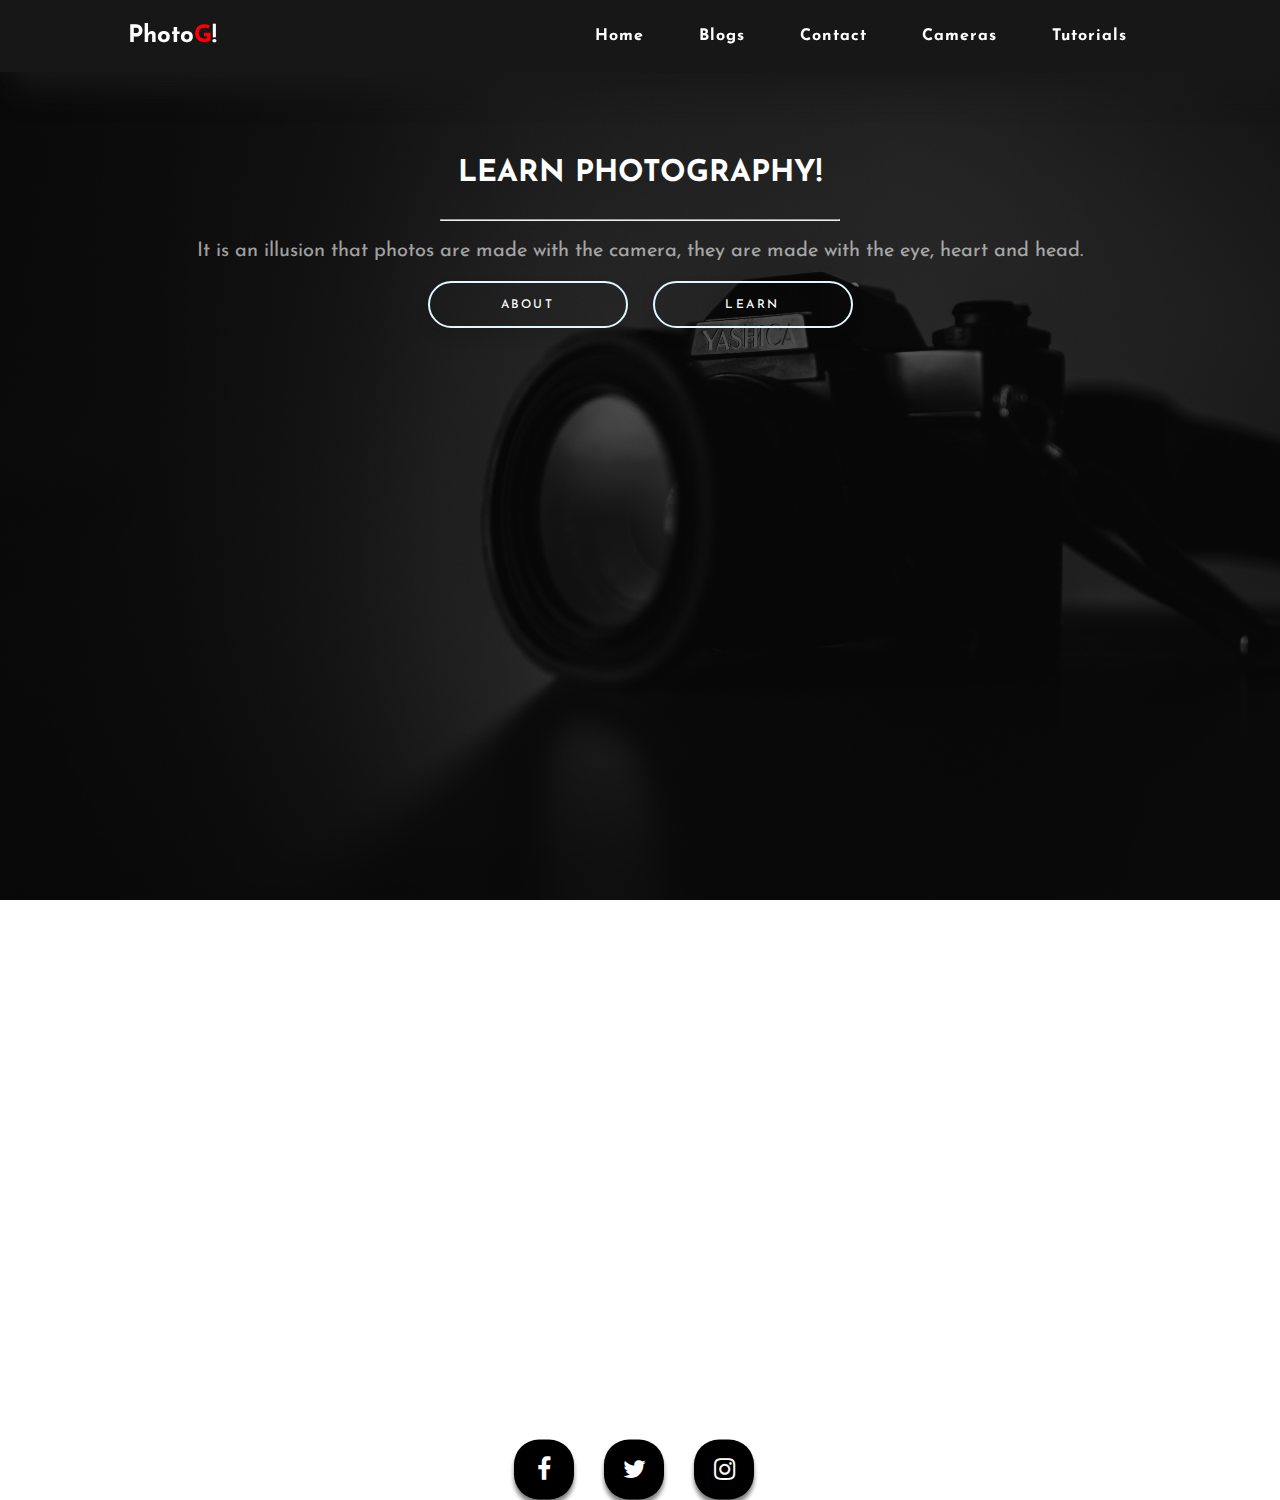
<file: index.html>
<!DOCTYPE html>
<html>
<head>
  <meta charset="UTF-8">
  <meta name="viewport" content="width=device-width, initial-scale=1">
  <link rel="stylesheet" type="text/css" href="index.css">
  <link rel="stylesheet" type="text/css" href="nav.css">
  <link rel="stylesheet" href="https://cdnjs.cloudflare.com/ajax/libs/font-awesome/4.7.0/css/font-awesome.min.css">
  <link href="https://fonts.googleapis.com/css2?family=Josefin+Sans:ital,wght@0,100;0,200;0,300;0,400;0,500;0,600;0,700;1,100;1,200;1,300;1,400;1,500;1,600;1,700&display=swap" rel="stylesheet">
  <title>Photo G!</title>

</head>
<style>
  body {
    background-image: linear-gradient(rgba(0,0,0,0.60), rgba(0,0,0,0.60)),url(index.jpg);
    background-repeat: no-repeat;
    background-size: cover;
    background-size: 100% 100%;
    background-attachment: fixed;
    background-position: center;
    margin: 0;
    padding: 0;
    bottom: 0;
    height: 100vh;
    box-sizing: border-box;
  }
</style>
<body>

  <!--nagigation bar buttons-->

  <nav class="nav">

    <a class="index" href="index.html">
      <h2 class="logo">Photo<span style="color: red">G</span><span style="color: white">!</span></h2>
    </a>

    <div class="hamburger-menu">
      <input id="menu_toggle" type="checkbox" />
    <label class="menu_btn" for="menu_toggle">
      <span></span>
    </label>
    <ul class="menu_box">
      <li><a class="menu_item" href="index.html">Home</a></li>
      <li><a class="menu_item" href="blogs.html">Blogs</a></li>
      <li><a class="menu_item" href="contact.html">Contact</a></li>
      <li><a class="menu_item" href="cameras.html">Cameras</a></li>
      <li><a class="menu_item" href="tutorial.html">Tutorials</a></li>
    </ul>
  </a>
</div>

</nav>





<!--home content-->
<div class="#">
<p class="header">
LEARN PHOTOGRAPHY!
</p>
<hr class="hr">
<p class="quote">
It is an illusion that photos are made with the camera, they are made with the eye, heart and head.
</p>
</div>

<div class="btn-container">
<center>
<button><a class="btn1" href="blogs.html">ABOUT</a></button> &nbsp&nbsp&nbsp
<button><a class="btn2" href="tutorial.html">LEARN</a></button>
</center>
</div>

<!--social-media footer-->
<footer>
<div class="ftr">
<p>
Mark Angelo G. Gerodiaz
<br><br>
copyright @2022 PhotoG | All Rights Reserved
</p>
<div class="social-menu">
<ul align="center">
<li><a href="https://www.facebook.com/Angelogotis" target="webpage"><i class="fa fa-facebook"></i></a></li>
<li><a href="https://mobile.twitter.com/messages"><i class="fa fa-twitter"></i></a></li>
<li><a href="https://www.instagram.com/gelomark_/"><i class="fa fa-instagram"></i></a></li>
</ul>
</div>
</div>

</footer>





</body>
</html>
</file>
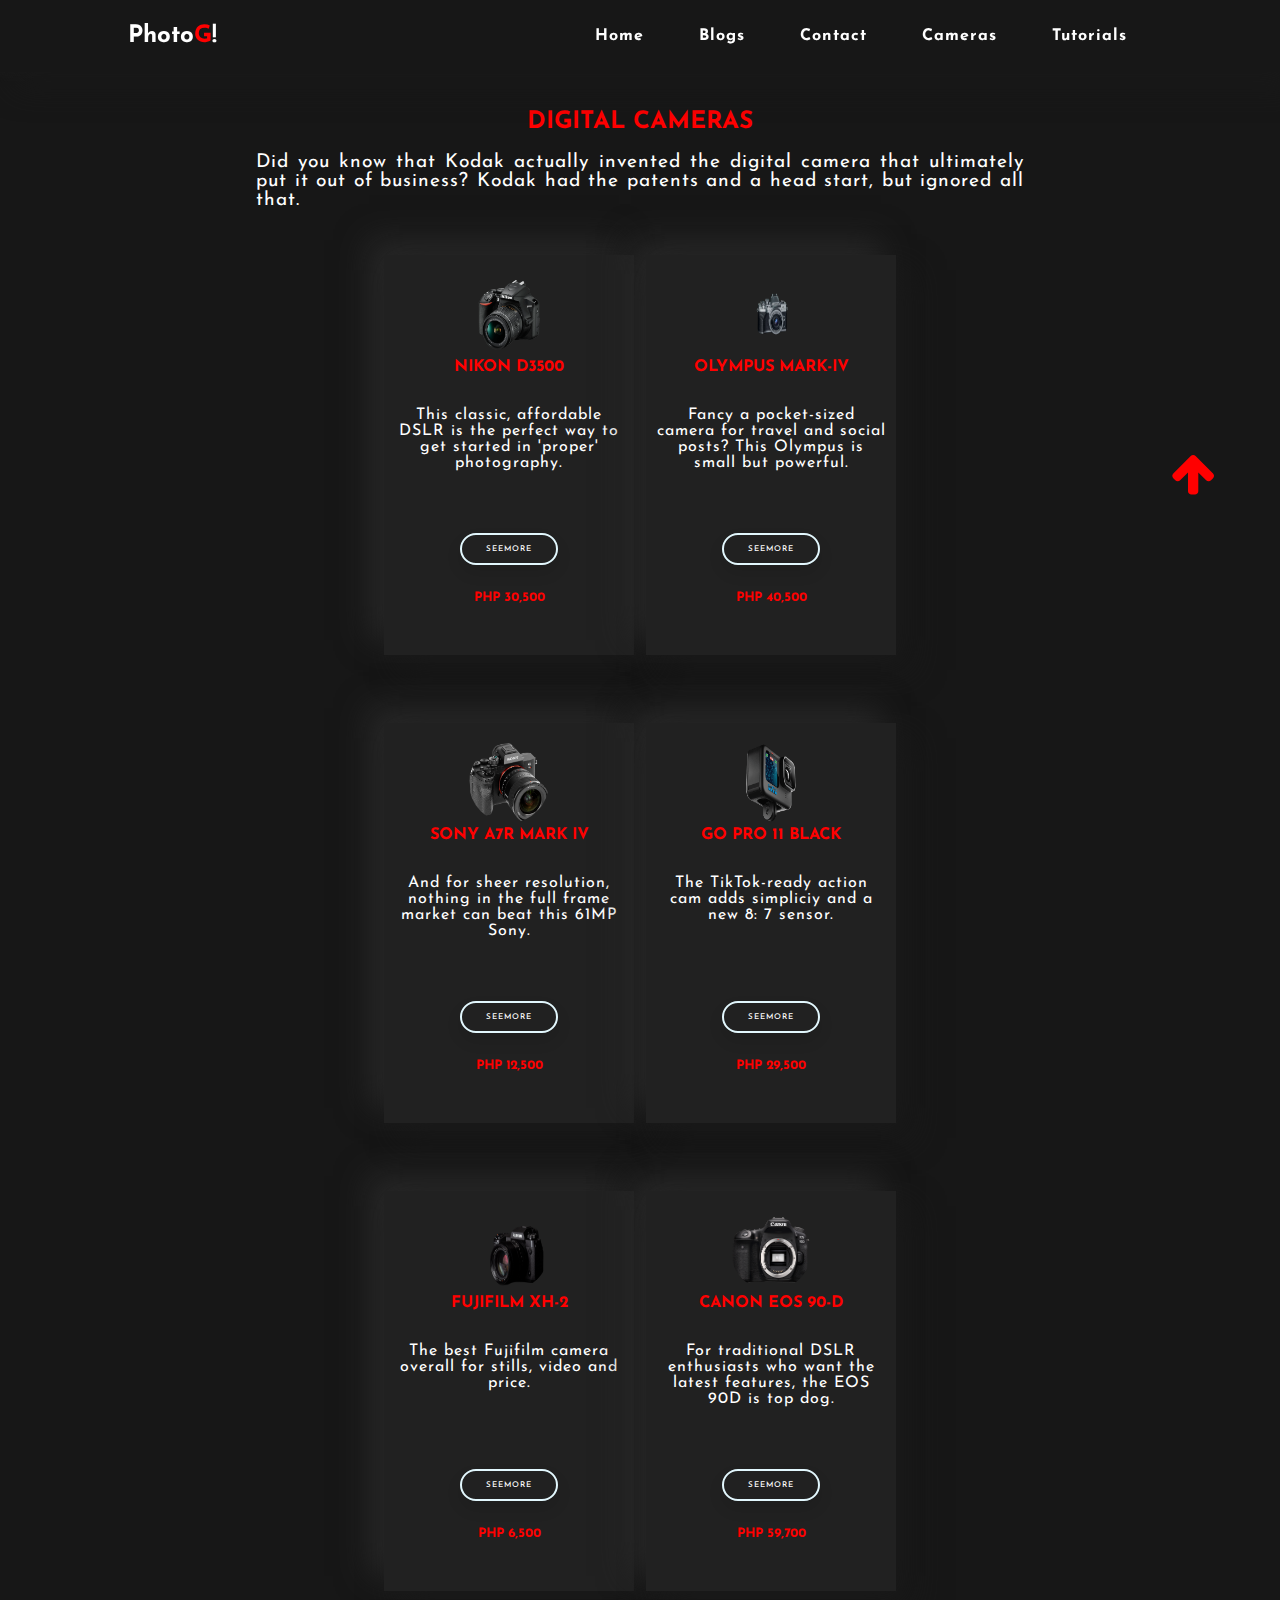
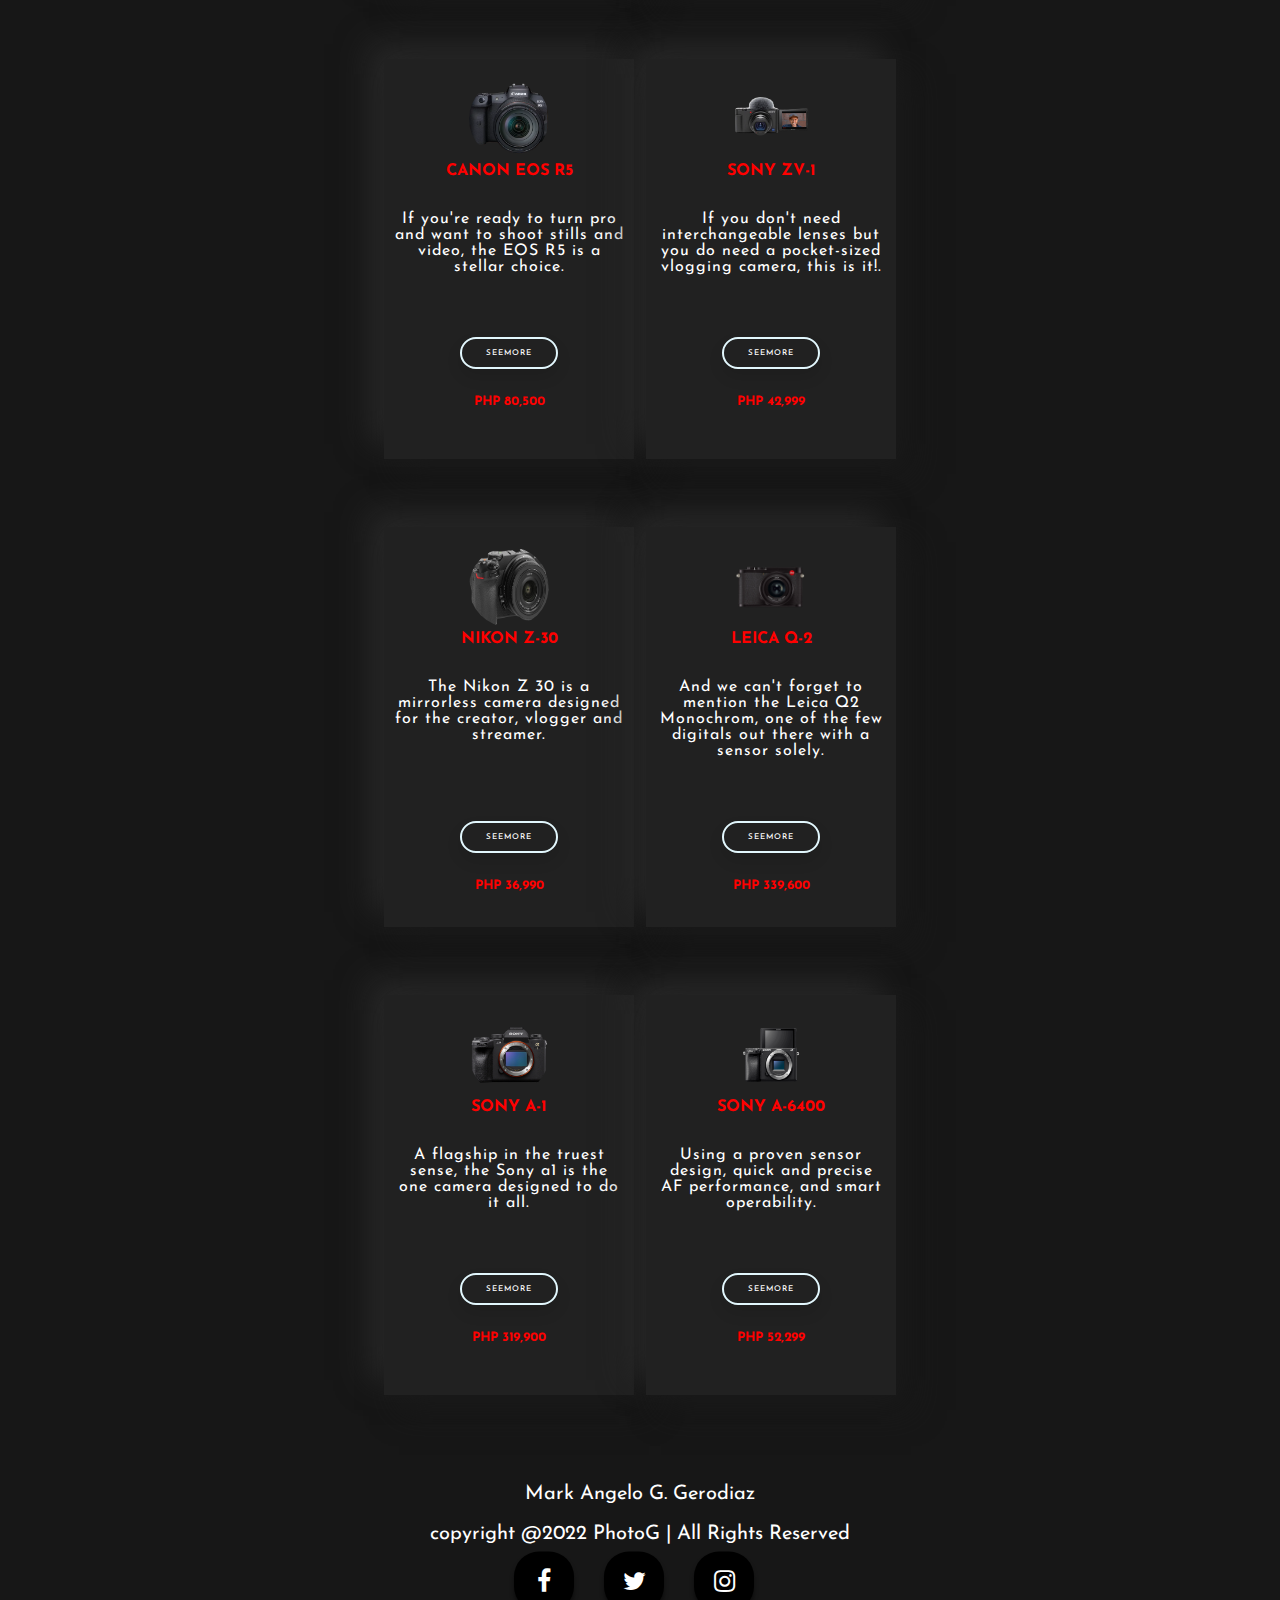
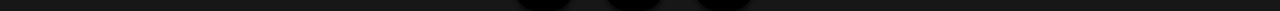
<file: cameras.html>
<!DOCTYPE html>
<html>
<head>
  <meta charset="UTF-8">
  <meta name="viewport" content="width=device-width, initial-scale=1">
  <link rel="stylesheet" type="text/css" href="cameras.css">
  <link rel="stylesheet" type="text/css" href="cameraMedia.css">
  <link rel="stylesheet" type="text/css" href="nav.css">
  <link rel="stylesheet" type="text/css" href="footer.css">
  <script src="slide.js">
  </script>
  <link rel="stylesheet" href="https://cdnjs.cloudflare.com/ajax/libs/font-awesome/4.7.0/css/font-awesome.min.css">
  <link href="https://fonts.googleapis.com/css2?family=Josefin+Sans:ital,wght@0,100;0,200;0,300;0,400;0,500;0,600;0,700;1,100;1,200;1,300;1,400;1,500;1,600;1,700&display=swap" rel="stylesheet">
  <title>PhotoG!-CAMERA-PAGE</title>
</head>
<style>
  body {
    background-color: #171717;
    margin: 0;
    padding: 0;
    bottom: 0;
    width: 100%;
    background-attachment: fixed;
  }
</style>

<body>
  <!--top-->
  <a id="top"></a>


  <!--nagigation bar buttons-->
  <div class="hero">
    <nav iclass="nav">

      <a class="index" href="index.html">
        <h2 class="logo">Photo<span style="color: red">G</span><span style="color: white">!</span></h2>
      </a>

      <div class="hamburger-menu">
        <input id="menu_toggle" type="checkbox" />
      <label class="menu_btn" for="menu_toggle">
        <span></span>
      </label>
      <ul class="menu_box">
        <li><a class="menu_item" href="index.html">Home</a></li>
        <li><a class="menu_item" href="blogs.html">Blogs</a></li>
        <li><a class="menu_item" href="contact.html">Contact</a></li>
        <li><a class="menu_item" href="cameras.html">Cameras</a></li>
        <li><a class="menu_item" href="tutorial.html">Tutorials</a></li>
      </ul>
    </a>
  </div>

</nav>
</div>

<!--arrow up-->
<a href="#top"><i id="arrow" class="fa fa-arrow-up fa-3x" aria-hidden="true"></i></a>

<div id="introduction">
<div class="content">
<h2>DIGITAL CAMERAS</h2>
<p>
Did you know that Kodak actually invented the digital camera that ultimately put it out of business? Kodak had the patents and a head start, but ignored all that.
</p>
</div>
</div>

<div class="col-1">

<div class="col-1-camera">
<div id="col-1-content">
<center>
<img src="nikon.png" /><br>
<span style="font-weight: bold">NIKON D3500</span>
<p class="descrip">
This classic, affordable DSLR is the perfect way to get started in 'proper' photography.
</p>
</center>
<div class="btn-container">
<center>
<button><a class="btn" href="https://www.digitalcameraworld.com/buying-guides/the-best-camera">SEEMORE</a></button>
</div>
<p class="price">
PHP 30,500
</p>
</center>


</div>
</div>

<div class="col-1-camera">
<div id="col-1-content">
<center>
<img style="border-radius: 80%;
width: 80px;
height: 80px"
src="olympus.png" /><br>
<span style="font-weight: bold">OLYMPUS MARK-IV</span>
<p class="descrip">
Fancy a pocket-sized camera for travel and social posts? This Olympus is small but powerful.
</p>

</center>
<div class="btn-container">
<center>
<button><a class="btn" href="https://www.digitalcameraworld.com/buying-guides/the-best-camera">SEEMORE</a></button>
</center>
</div>
<p class="price">
PHP 40,500
</p>


</div>
</div>

</div>

<br><br><br>



<!--col-2-->
<div class="col-1">

<div class="col-1-camera">
<div id="col-1-content">
<center>
<img src="sony.png" /><br>
<span style="font-weight: bold">SONY A7R MARK IV</span>
<p class="descrip">
And for sheer resolution, nothing in the full frame market can beat this 61MP Sony.
</p>
</center>
<div class="btn-container">
<center>
<button><a class="btn" href="https://www.digitalcameraworld.com/buying-guides/the-best-camera">SEEMORE</a></button>
</center>
</div>

<p class="price">
PHP 12,500
</p>
</div>
</div>

<div class="col-1-camera">
<div id="col-1-content">
<center>
<img style="border-radius: 80%;
width: 80px;
height: 80px"
src="goPro.png" /><br>
<span style="font-weight: bold">GO PRO 11 BLACK</span>
<p class="descrip">
The TikTok-ready action cam adds simpliciy and a new 8: 7 sensor.
</p>
<br>
</center>

<div class="btn-container">
<center>
<button><a class="btn" href="https://www.digitalcameraworld.com/buying-guides/the-best-camera">SEEMORE</a></button>
</center>
</div>
<p class="price">
PHP 29,500
</p>

</div>
</div>

</div>


<br><br><br>
<!--col-3-->
<div class="col-1">

<div class="col-1-camera">
<div id="col-1-content">
<center>
<img src="fuji.png" /><br>
<span style="font-weight: bold">FUJIFILM XH-2</span>
<p class="descrip">
The best Fujifilm camera overall for stills, video and price.
</p>
<br>
</center>
<div class="btn-container">
<center>
<button><a class="btn" href="https://www.digitalcameraworld.com/buying-guides/the-best-camera">SEEMORE</a></button>
</center>
</div>
<p class="price">
PHP 6,500
</p>

</div>
</div>

<!--col-->
<div class="col-1-camera">
<div id="col-1-content">
<center>
<img src="canon.png" /><br>
<span style="font-weight: bold">CANON EOS 90-D</span>
<p class="descrip">
For traditional DSLR enthusiasts who want the latest features, the EOS 90D is top dog.
</p>
</center>
<div class="btn-container">
<center>
<button><a class="btn" href="https://www.digitalcameraworld.com/buying-guides/the-best-camera">SEEMORE</a></button>
</center>
</div>
<p class="price">
PHP 59,700
</p>

</div>
</div>
</div>


<br><br><br>
<!--col-4-->
<div class="col-1">

<div class="col-1-camera">
<div id="col-1-content">
<center>
<img src="canon1.webp" /><br>
<span style="font-weight: bold">CANON EOS R5</span>
<p class="descrip">
If you're ready to turn pro and want to shoot stills and video, the EOS R5 is a stellar choice.
</p>
</center>
<div class="btn-container">
<center>
<button><a class="btn" href="https://www.digitalcameraworld.com/buying-guides/the-best-camera">SEEMORE</a></button>
</center>
</div>
<p class="price">
PHP 80,500
</p>

</div>
</div>

<div class="col-1-camera">
<div id="col-1-content">
<center>
<img src="sony1.png" /><br>
<span style="font-weight: bold">SONY ZV-1</span>
<p class="descrip">
If you don't need interchangeable lenses but you do need a pocket-sized vlogging camera, this is it!.
</p>
</center>
<div class="btn-container">
<center>
<button><a class="btn" href="https://www.digitalcameraworld.com/buying-guides/the-best-camera">SEEMORE</a></button>
</center>
</div>
<p class="price">
PHP 42,999
</p>

</div>
</div>

</div>


<br><br><br>
<!--col-4-->
<div class="col-1">

<div class="col-1-camera">
<div id="col-1-content">
<center>
<img src="nikonz.png" /><br>
<span style="font-weight: bold">NIKON Z-30</span>
<p class="descrip">
The Nikon Z 30 is a mirrorless camera designed for the creator, vlogger and streamer.
</p>
<br>
</center>
<div class="btn-container">
<center>
<button><a class="btn" href="https://www.digitalcameraworld.com/buying-guides/the-best-camera">SEEMORE</a></button>
</center>
</div>
<p class="price">
PHP 36,990
</p>
</div>
</div>

<div class="col-1-camera">
<div id="col-1-content">
<center>
<img src="leica.png" /><br>
<span style="font-weight: bold">LEICA Q-2</span>
<p class="descrip">
And we can't forget to mention the Leica Q2 Monochrom, one of the few digitals out there with a sensor solely.
</p>
</center>
<div class="btn-container">
<center>
<button><a class="btn" href="https://www.digitalcameraworld.com/buying-guides/the-best-camera">SEEMORE</a></button>
</center>
</div>
<p class="price">
PHP 339,600
</p>

</div>
</div>

</div>



<br><br><br>
<!--col-4-->
<div class="col-1">

<div class="col-1-camera">
<div id="col-1-content">
<center>
<img src="sonya1.png" /><br>
<span style="font-weight: bold">SONY A-1</span>
<p class="descrip">
A flagship in the truest sense, the Sony a1 is the one camera designed to do it all.
</p>
</center>
<div class="btn-container">
<center>
<button><a class="btn" href="https://www.digitalcameraworld.com/buying-guides/the-best-camera">SEEMORE</a></button>
</center>
</div>
<p class="price">
PHP 319,900
</p>

</div>
</div>

<div class="col-1-camera">
<div id="col-1-content">
<center>
<img src="sony2.png" /><br>
<span style="font-weight: bold">SONY A-6400</span>
<p class="descrip">
Using a proven sensor design, quick and precise AF performance, and smart operability.
</p>
</center>
<div class="btn-container">
<center>
<button><a class="btn" href="https://www.digitalcameraworld.com/buying-guides/the-best-camera">SEEMORE</a></button>
</center>
</div>
<p class="price">
PHP 52,299
</p>

</div>
</div>

</div>





<footer>
<div class="ftr">
<p>
Mark Angelo G. Gerodiaz
<br><br>
copyright @2022 PhotoG | All Rights Reserved
</p>
<div class="social-menu">
<ul align="center">
<li><a href="https://www.facebook.com/Angelogotis" target="webpage"><i class="fa fa-facebook"></i></a></li>
<li><a href="https://mobile.twitter.com/messages"><i class="fa fa-twitter"></i></a></li>
<li><a href="https://www.instagram.com/gelomark_/"><i class="fa fa-instagram"></i></a></li>
</ul>
</div>
</div>
</footer>
</body>
</html>
</file>
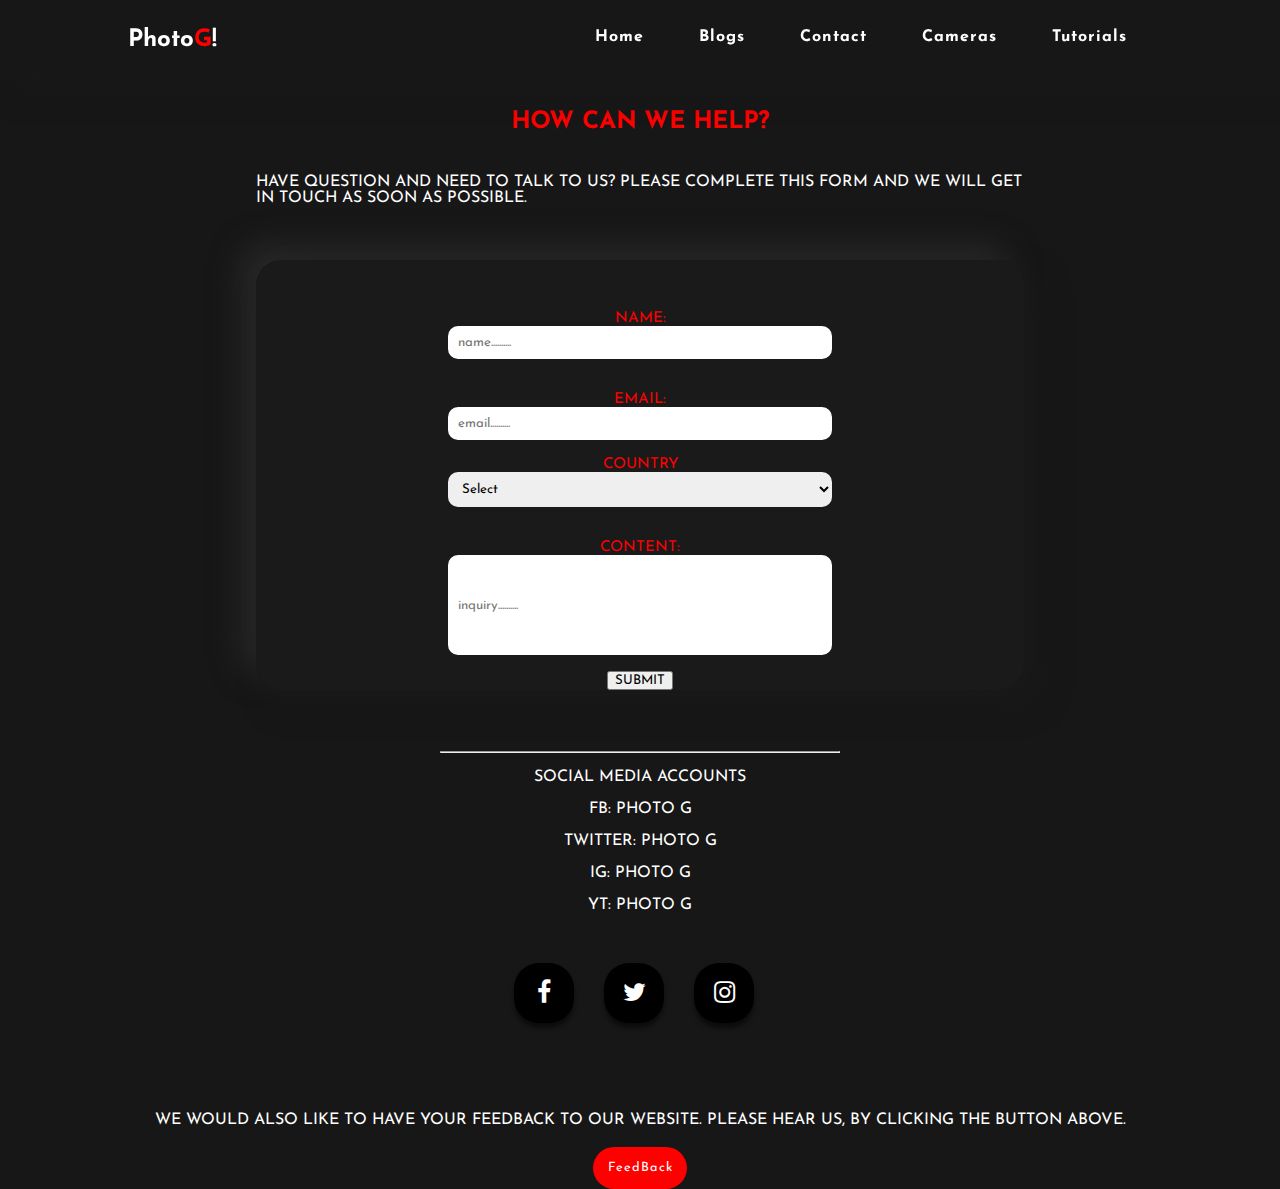
<file: contact.html>
<!DOCTYPE html>
<html>
<head>
  <meta charset="UTF-8">
  <meta name="viewport" content="width=device-width, initial-scale=1">
  <link rel="stylesheet" type="text/css" href="contact.css">
  <link rel="stylesheet" type="text/css" href="nav.css">
  <link rel="stylesheet" type="text/css" href="contactMedia.css">
  <script src="contact.js">
  </script>
  <link rel="stylesheet" href="https://cdnjs.cloudflare.com/ajax/libs/font-awesome/4.7.0/css/font-awesome.min.css">
  <link href="https://fonts.googleapis.com/css2?family=Josefin+Sans:ital,wght@0,100;0,200;0,300;0,400;0,500;0,600;0,700;1,100;1,200;1,300;1,400;1,500;1,600;1,700&display=swap" rel="stylesheet">
  <title>PhotoG!-Contact-PAGE</title>
</head>
<style>
  body {
    background-color: #171717;
    margin: 0;
    padding: 0;
    bottom: 0;
    width: 100%;
    background-attachment: fixed;
  }
</style>

<body>
  <!--top-->


  <!--nagigation bar buttons-->

  <nav class="nav">

    <a class="index" href="index.html">
      <h2 class="logo">Photo<span style="color: red">G</span><span style="color: white">!</span></h2>
    </a>

    <div class="hamburger-menu">
      <input id="menu_toggle" type="checkbox" />
    <label class="menu_btn" for="menu_toggle">
      <span></span>
    </label>
    <ul class="menu_box">
      <li><a class="menu_item" href="index.html">Home</a></li>
      <li><a class="menu_item" href="blogs.html">Blogs</a></li>
      <li><a class="menu_item" href="contact.html">Contact</a></li>
      <li><a class="menu_item" href="cameras.html">Cameras</a></li>
      <li><a class="menu_item" href="tutorial.html">Tutorials</a></li>
    </ul>
  </a>
</div>

</nav>



<h2>HOW CAN WE HELP?</h2>

<!--Contact-->
<div class="help-form">
<p>
HAVE QUESTION AND NEED TO TALK TO US? PLEASE COMPLETE THIS FORM AND WE WILL GET IN TOUCH AS SOON AS POSSIBLE.
</p>


<form>
<center>
<label for="name">NAME: </label><br>
<input required type="text" name="name" id="name" placeholder="name.........."><br><br>

<label for="email"><br>EMAIL: </label><br>
<input type="email" name="email" id="email" placeholder="email.........."><br><br>

<label for="country">COUNTRY</label><br>
<select id="country" name="country">
<option value="#">Select</option>
<option value="canada">Canada</option>
<option value="usa">USA</option>
<option value="ph">Philippines</option>
</select>
<label>

</label><br><br>

<label for="inquiry"><br>CONTENT: </label><br>
<input class="inquiry" type="text" name="inquiry" id="inquiry" placeholder="inquiry..........">
<br><br>
<button id="btn" type="button" onclick="getValue()">
SUBMIT</button>
</center>
</form>
<br><br>

</div>

<br>
<hr class="hr">

<div class="social-media">

<div class="content-social-media">
<center>
<p>
SOCIAL MEDIA ACCOUNTS
</p>
<p>
FB: PHOTO G
</p>
<p>
TWITTER: PHOTO G
</p>
<p>
IG: PHOTO G
</p>
<p>
YT: PHOTO G
</p>
</center>
</div>

<div class="social-menu">

<ul>
<li><a href="https://www.facebook.com/Angelogotis" target="webpage"><i class="fa fa-facebook"></i></a></li>
<li><a href="https://mobile.twitter.com/messages"><i class="fa fa-twitter"></i></a></li>
<li><a href="https://www.instagram.com/gelomark_/"><i class="fa fa-instagram"></i></a></li>

</ul>
</div>


</div>


<div class="feedback">
<div class="feedback-content">
<p>
WE WOULD ALSO LIKE TO HAVE YOUR FEEDBACK TO OUR WEBSITE. PLEASE HEAR US, BY CLICKING THE BUTTON ABOVE.
</p>
<br>
<center>
<a href="feedback.html">
FeedBack
</a></center>
</div>
</div>

</body>
</html>
</file>
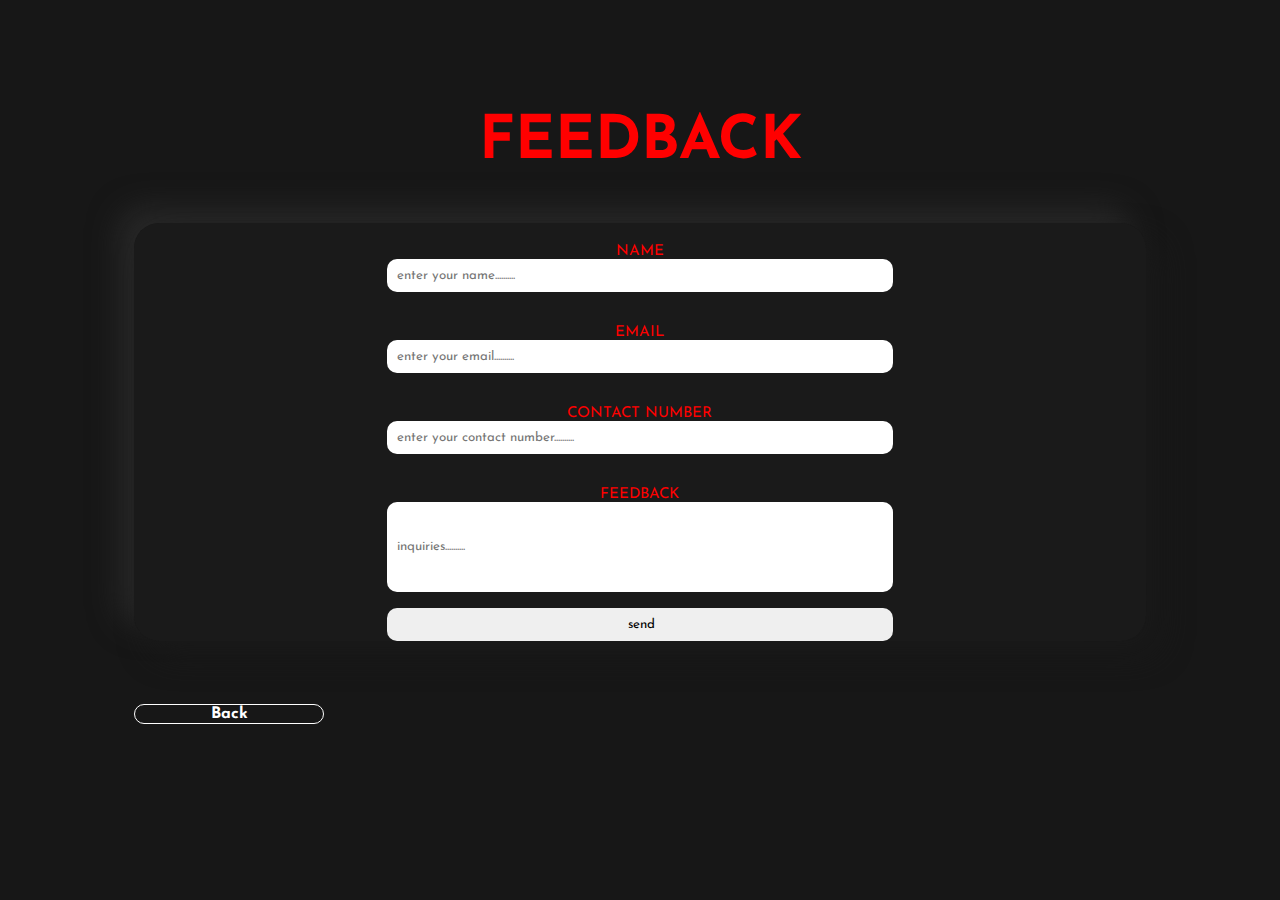
<file: feedback.html>
<!DOCTYPE html>
<html>
<head>
  <meta charset="UTF-8">
  <meta name="viewport" content="width=device-width, initial-scale=1">
  <link rel="stylesheet" type="text/css" href="feedback.css">
  <link rel="stylesheet" type="text/css" href="feedMedia.css">
  <link rel="stylesheet" type="text/css" href="nav.css">
  <link rel="stylesheet" type="text/css" href="footer.css">
  <script src="feedback.js">
  </script>
  <link rel="stylesheet" href="https://cdnjs.cloudflare.com/ajax/libs/font-awesome/4.7.0/css/font-awesome.min.css">
  <link href="https://fonts.googleapis.com/css2?family=Josefin+Sans:ital,wght@0,100;0,200;0,300;0,400;0,500;0,600;0,700;1,100;1,200;1,300;1,400;1,500;1,600;1,700&display=swap" rel="stylesheet">
  <title>PhotoG!-Feedback</title>
</head>
<script>
  function getValue() {
    alert("THANK YOU FOR FILLING UP");
  }
</script>
<body>


  <!--nagigation bar buttons-->
  <h2>FEEDBACK</h2>
  <form action="https://formspree.io/f/xzbwwvve" method="POST" enctype'multipart/form-data'>
    <center>
      <label for="name">NAME </label><br>
      <input required type="text" name="name" id="name" placeholder="enter your name.........."><br><br>

      <label for="email"><br>EMAIL </label><br>
      <input type="email" name="email" id="email" placeholder="enter your email.........."><br><br>

      <label for="contact"><br>CONTACT NUMBER </label><br>
      <input type="number" name="contact" id="contact" placeholder="enter your contact number.........."><br><br>

      <label for="inquiry"><br>FEEDBACK </label><br>
      <input type="text" name="inquiry" id="inquiry" placeholder="inquiries.........."><br><br>

      <input class="submit" type="submit" value="send">

    </center>
  </form>


  <button class="btn" onclick="history.back()">Back</button>
</body>
</html>
</file>
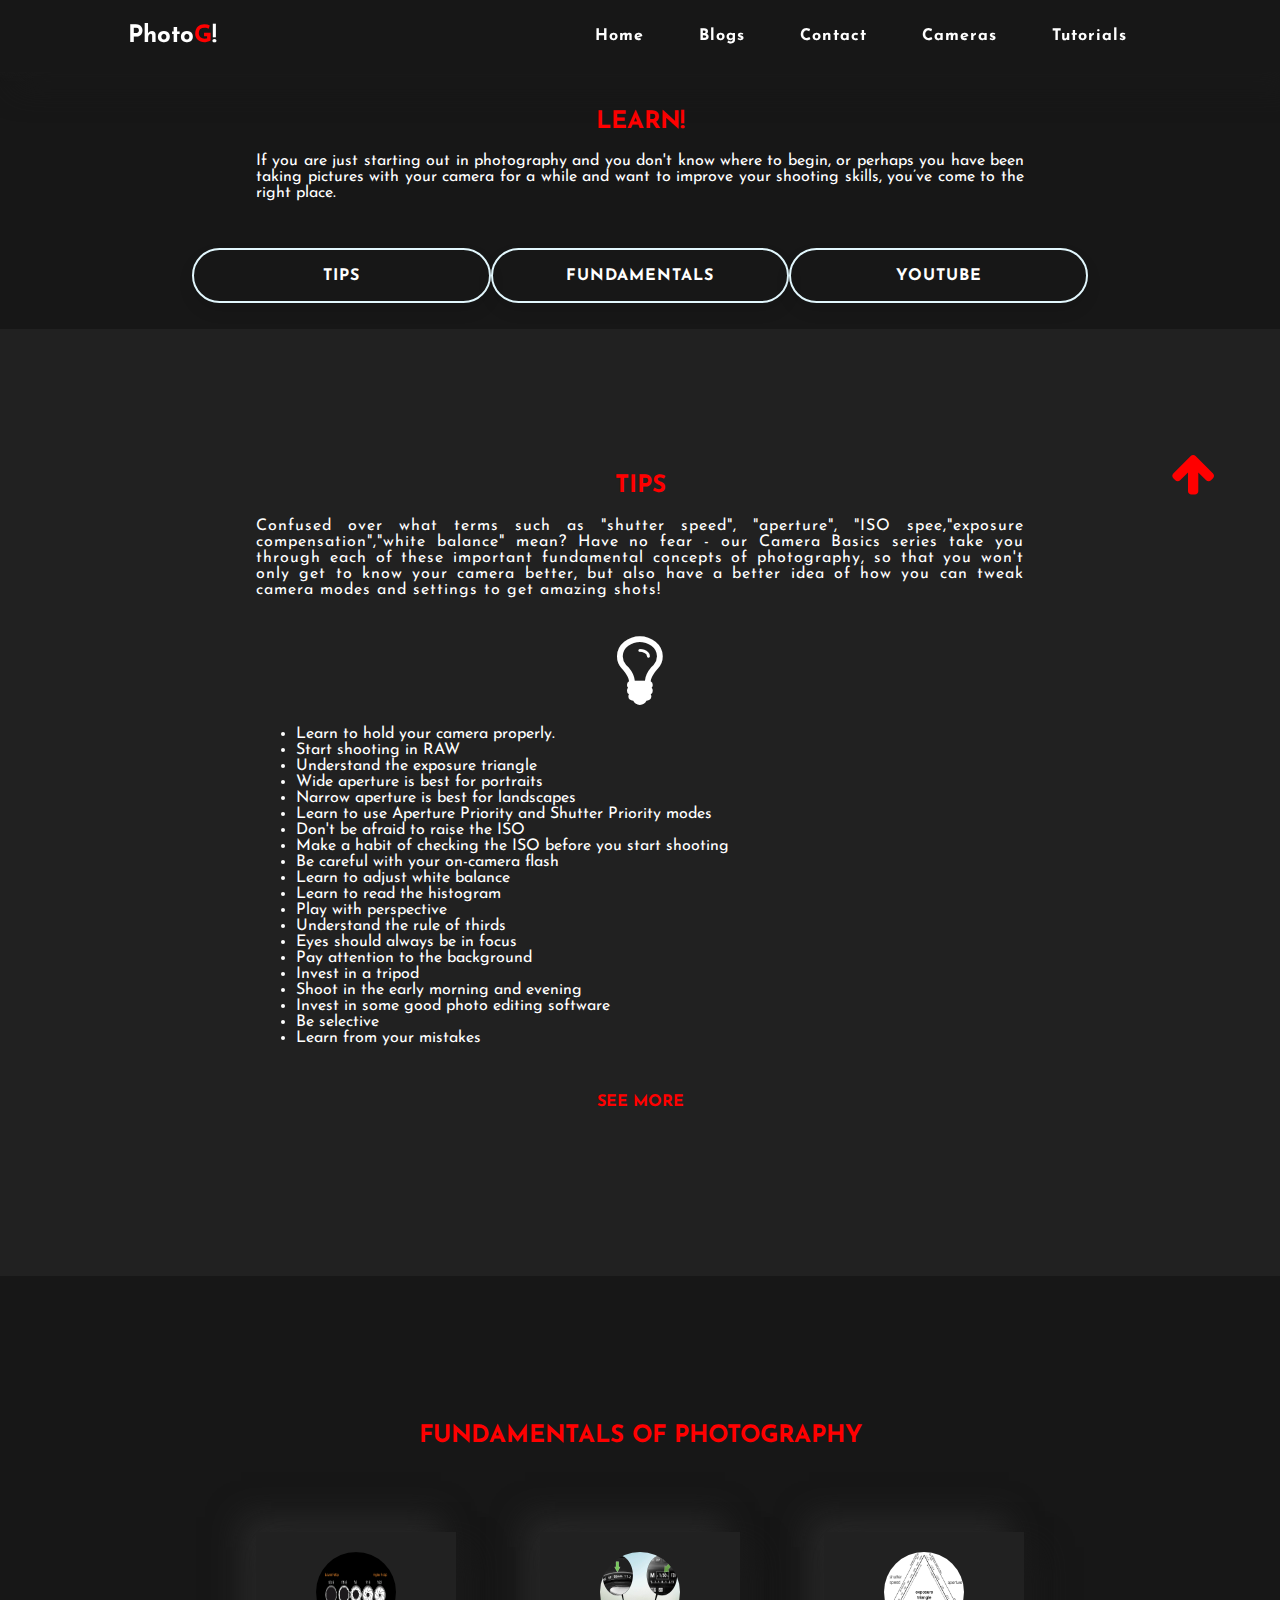
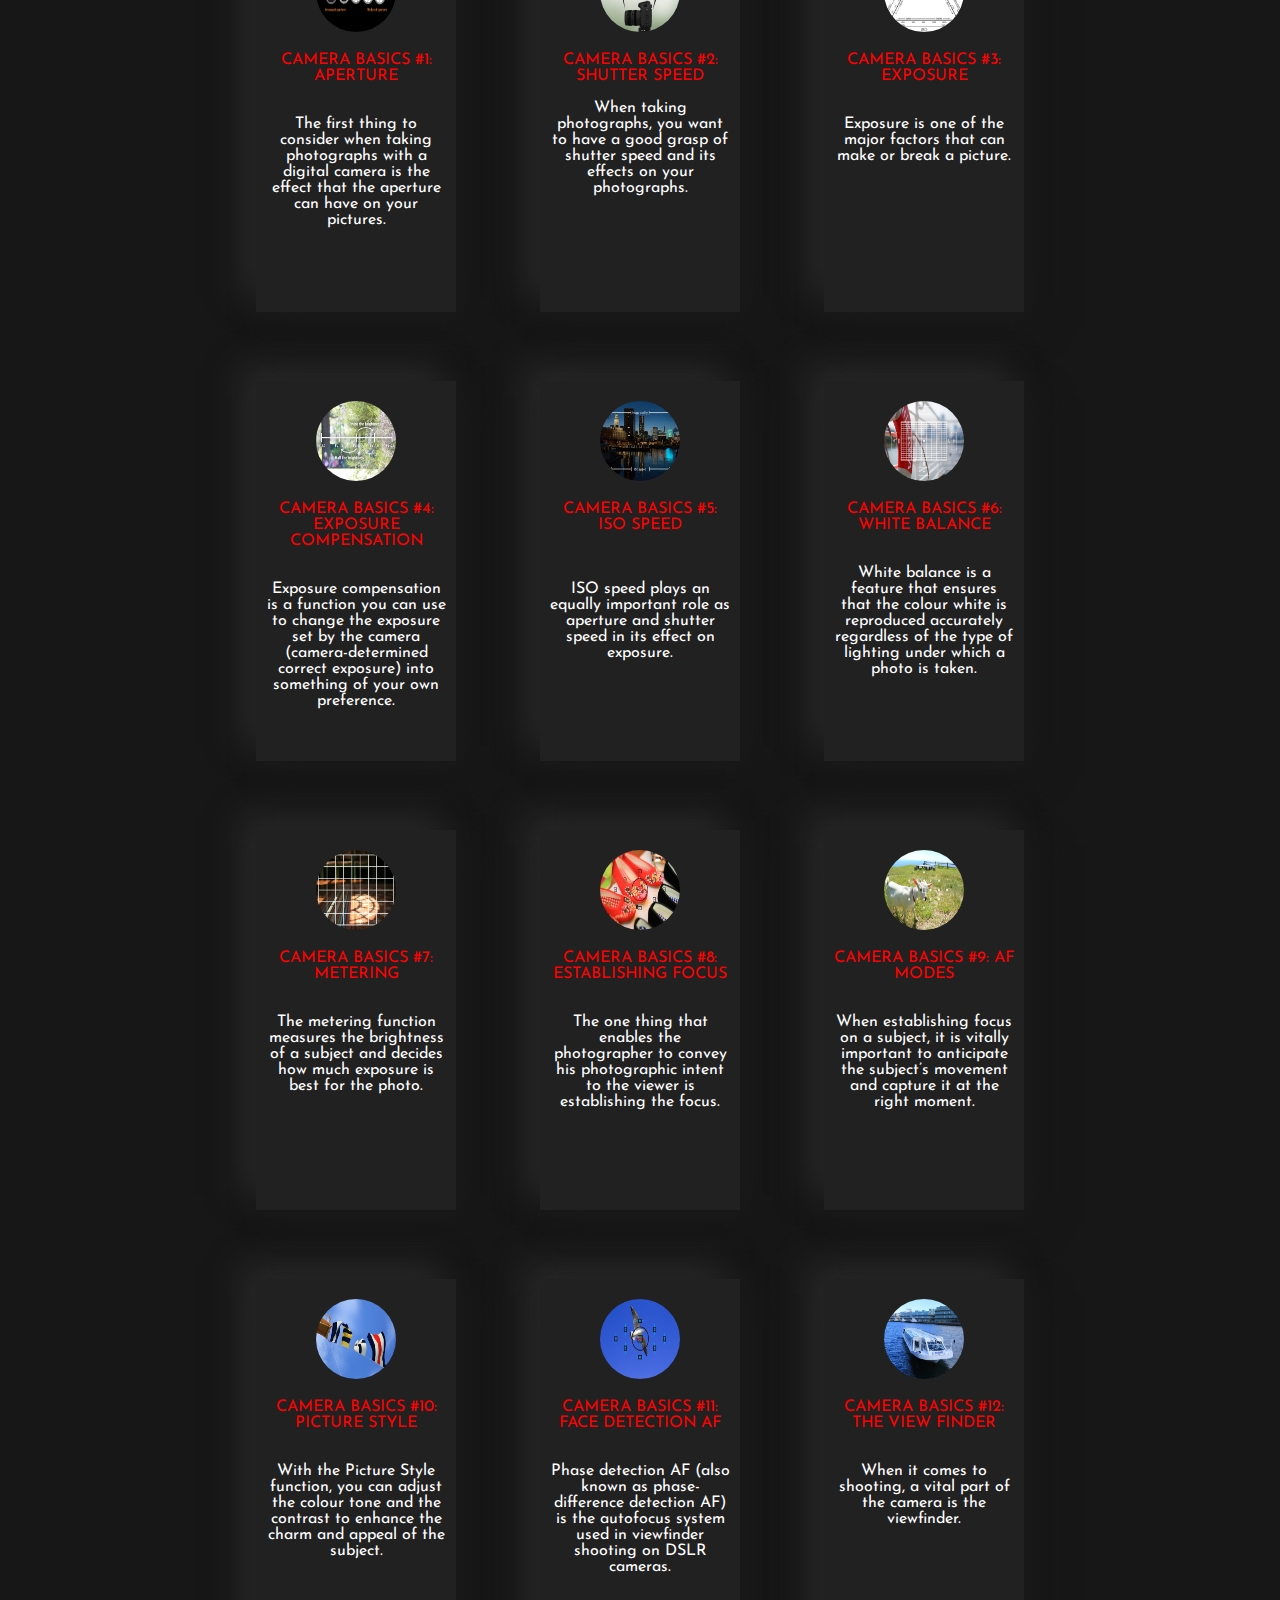
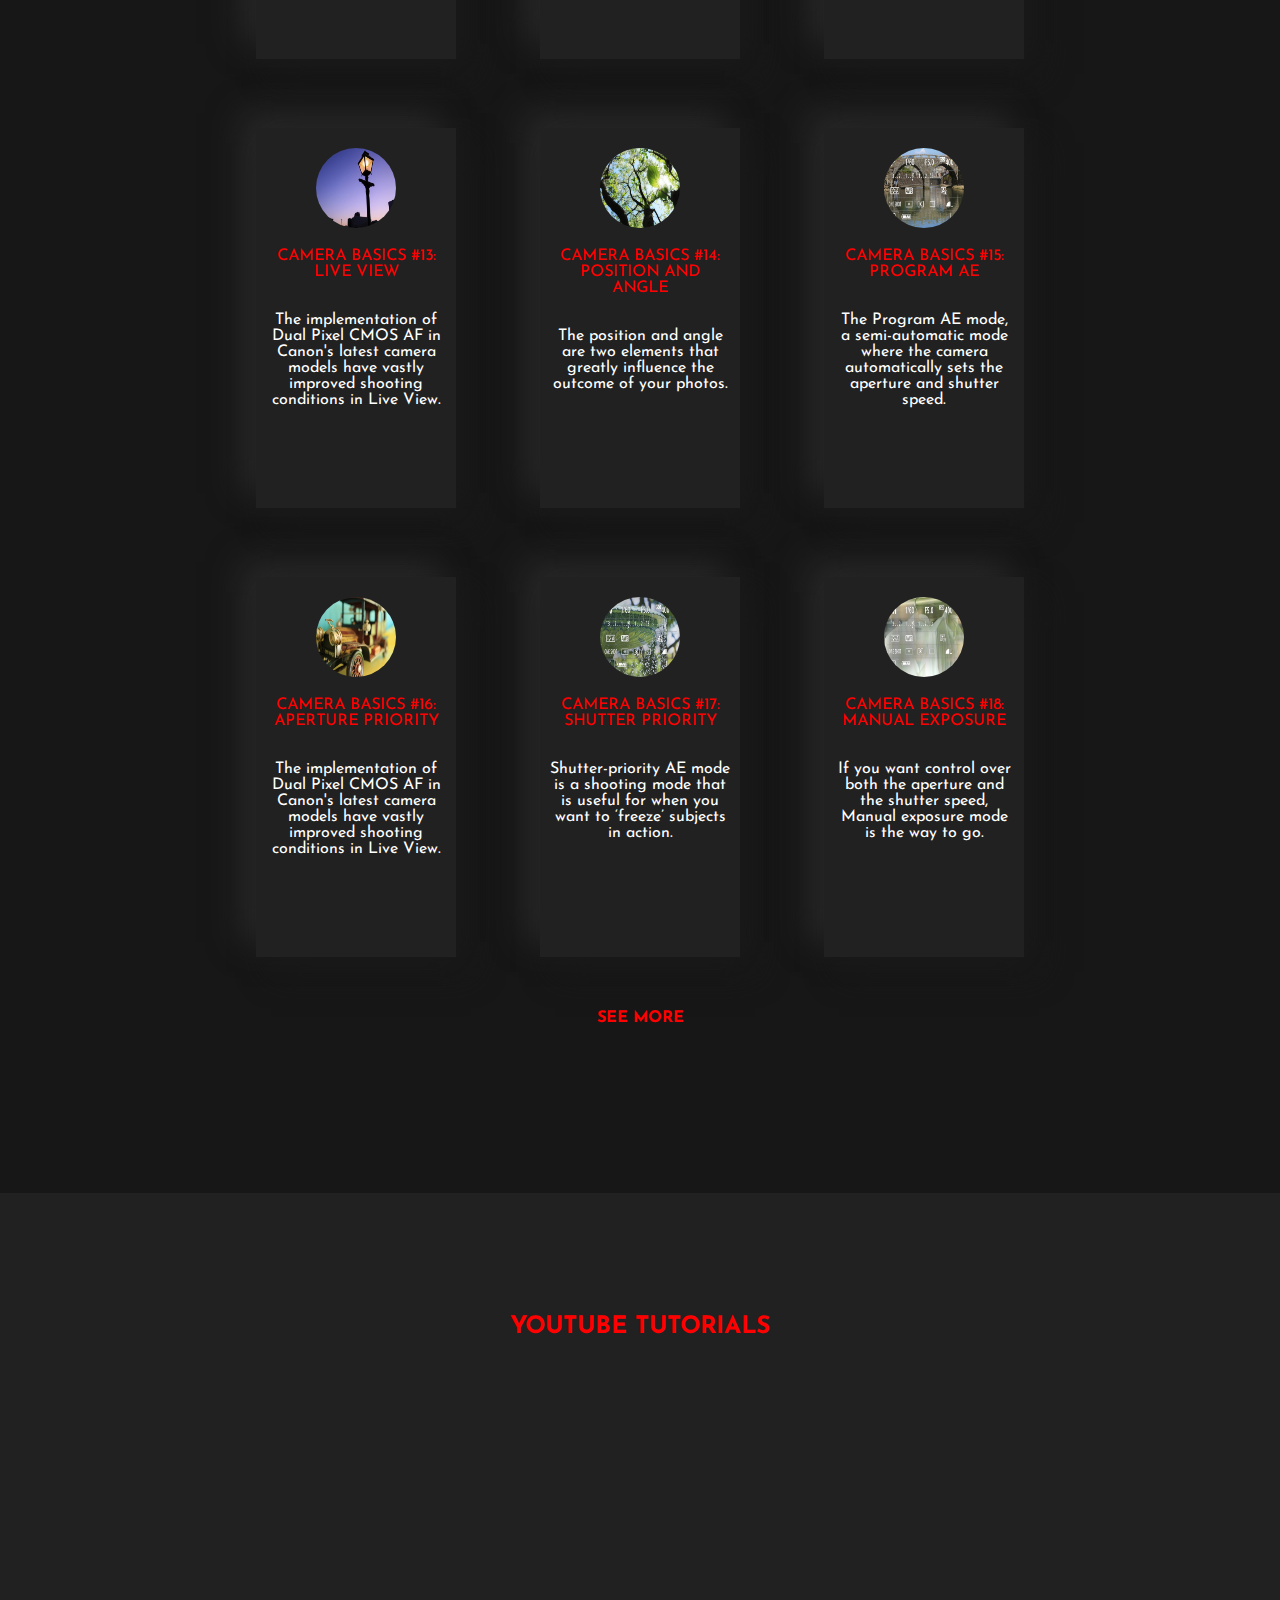
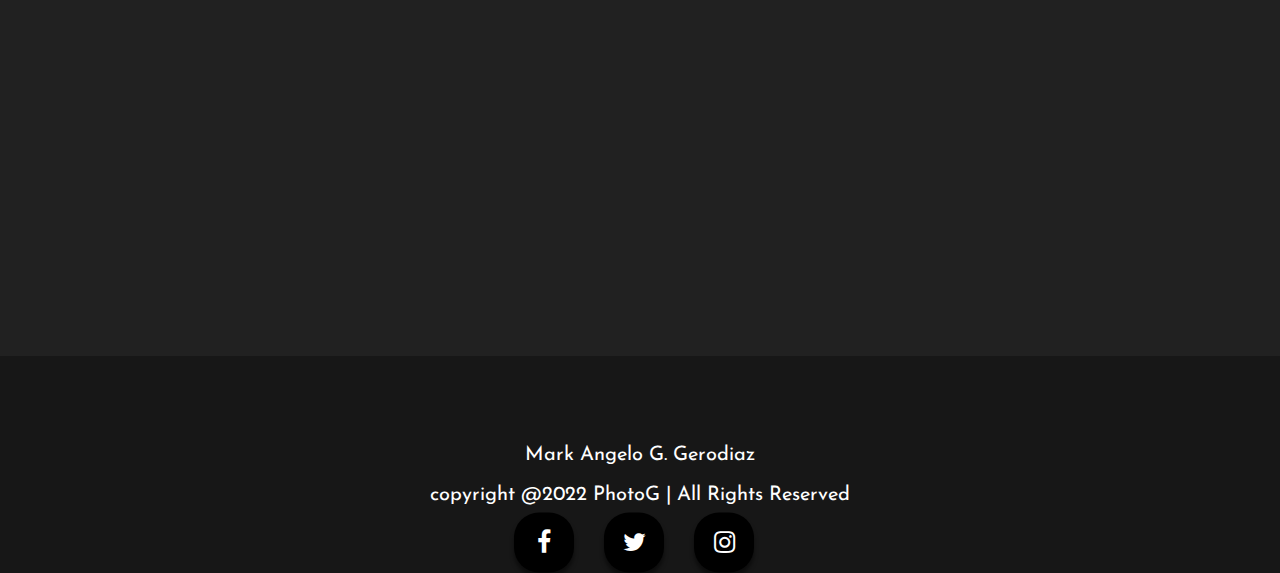
<file: tutorial.html>
<!DOCTYPE html>
<html>
<head>
  <meta charset="UTF-8">
  <meta name="viewport" content="width=device-width, initial-scale=1">
  <link rel="stylesheet" type="text/css" href="tuts.css">
  <link rel="stylesheet" type="text/css" href="nav.css">
  <link rel="stylesheet" type="text/css" href="tutorialMedia.css">
  <link rel="stylesheet" type="text/css" href="footer.css">
  <script src="slide.js">
  </script>
  <link rel="stylesheet" href="https://cdnjs.cloudflare.com/ajax/libs/font-awesome/4.7.0/css/font-awesome.min.css">
  <link href="https://fonts.googleapis.com/css2?family=Josefin+Sans:ital,wght@0,100;0,200;0,300;0,400;0,500;0,600;0,700;1,100;1,200;1,300;1,400;1,500;1,600;1,700&display=swap" rel="stylesheet">
  <title>PhotoG!-Tutorial-Page</title>
</head>
<style>
  body {
    background-color: #171717;
    margin: 0;
    padding: 0;
    bottom: 0;
    width: 100%;
    background-attachment: fixed;
  }
</style>

<body>
  <!--top-->
  <a id="top"></a>
  <!--nagigation bar buttons-->

  <nav class="nav">

    <a class="index" href="index.html">
      <h2 class="logo">Photo<span style="color: red">G</span><span style="color: white">!</span></h2>
    </a>

    <div class="hamburger-menu">
      <input id="menu_toggle" type="checkbox" />
    <label class="menu_btn" for="menu_toggle">
      <span></span>
    </label>
    <ul class="menu_box">
      <li><a class="menu_item" href="index.html">Home</a></li>
      <li><a class="menu_item" href="blogs.html">Blogs</a></li>
      <li><a class="menu_item" href="contact.html">Contact</a></li>
      <li><a class="menu_item" href="cameras.html">Cameras</a></li>
      <li><a class="menu_item" href="tutorial.html">Tutorials</a></li>
    </ul>
  </a>
</div>

</nav>

<!--arrow up-->
<a href="#top"><i id="arrow" class="fa fa-arrow-up fa-3x" aria-hidden="true"></i></a>


<div id="introduction">
<div class="content">
<h2 id="learn">LEARN!</h2>
<p>

If you are just starting out in photography and you don't know where to begin, or perhaps you have been taking pictures with your camera for a while and want to improve your shooting skills, you’ve come to the right place.
</q>
</p>

</div>
</div>
<!--back to top btn-->

<!--tuts-card-->
<div class="section">
<a href="#tips" class="tips">TIPS</a>
<a href="#tricks" class="tricks">FUNDAMENTALS</a>
<a href="#youtube" class="youtube">YOUTUBE</a>
</div>


<section id="tips">
<div class="tips-content">
<h2>TIPS</h2>
<p>
Confused over what terms such as "shutter speed", "aperture", "ISO spee,"exposure compensation","white balance" mean? Have no fear - our Camera Basics series take you through each of these important fundamental concepts of photography, so that you won't only get to know your camera better, but also have a better idea of how you can tweak camera modes and settings to get amazing shots!<br><br>
</p>
<center>
<i style="color: white" class="fa fa-lightbulb-o fa-5x"></i>
</center>
<ul>
<li>Learn to hold your camera properly. </li>
<li>Start shooting in RAW</li>
<li>Understand the exposure triangle</li>
<li>Wide aperture is best for portraits</li>
<li>Narrow aperture is best for landscapes</li>
<li>Learn to use Aperture Priority and Shutter Priority modes</li>
<li>Don't be afraid to raise the ISO</li>
<li>Make a habit of checking the ISO before you start shooting</li>
<li>Be careful with your on-camera flash</li>
<li>Learn to adjust white balance</li>
<li>Learn to read the histogram</li>
<li>Play with perspective</li>
<li> Understand the rule of thirds</li>
<li>Eyes should always be in focus</li>
<li>Pay attention to the background</li>
<li>Invest in a tripod</li>
<li>Shoot in the early morning and evening</li>
<li>Invest in some good photo editing software</li>
<li>Be selective</li>
<li> Learn from your mistakes</li>
</ul>

<center><br><br>
<a class="see" href="https://www.bobbooks.co.uk/blog-post/20-essential-photography-tips-for-beginners-1">SEE MORE</a>
</center>

</div>
</section>

<div id="tricks">
<div class="tricks-content">
<h2>FUNDAMENTALS OF PHOTOGRAPHY</h2>

<!--row-1-->
<div class="tutorial-page">
<div class="card">
<center>
<img src="images.png" alt="#"><br><br>
<span style="color: red">CAMERA BASICS #1: APERTURE</span><br><br><br>
<span style="text-align: center; color:white">
The first thing to consider when taking photographs with a digital camera is the effect that the aperture can have on your pictures.
</span><br><br>
</center>
</div>

<div class="card">
<center>
<img src="img2.jpeg" alt="#"><br><br>
<span style="color: red">CAMERA BASICS #2: SHUTTER SPEED</span><br><br>
<span style="text-align: center; color:white">
When taking photographs, you want to have a good grasp of shutter speed and its effects on your photographs.
</span><br><br>
</center>
</div>

<div class="card">
<center>
<img src="img3.png" alt="#"><br><br>
<span style="color: red">CAMERA BASICS #3: EXPOSURE</span><br><br><br>
<span style="text-align: center; color:white">
Exposure is one of the major factors that can make or break a picture.
</span><br><br>
</center>
</div>

</div>
<!--row-2-->
<div class="tutorial-page">
<div class="card">
<center>
<img src="img4.jpg" alt="#"><br><br>
<span style="color: red">CAMERA BASICS #4: EXPOSURE COMPENSATION</span><br><br><br>
<span style="text-align: center; color:white">
Exposure compensation is a function you can use to change the exposure set by the camera (camera-determined correct exposure) into something of your own preference.
</span><br><br>
</center>
</div>

<div class="card">
<center>
<img src="img5.jpg" alt="#"><br><br>
<span style="color: red">CAMERA BASICS #5: ISO SPEED</span><br><br><br><br>
<span style="text-align: center; color:white">
ISO speed plays an equally important role as aperture and shutter speed in its effect on exposure.
</span><br><br>
</center>
</div>

<div class="card">
<center>
<img src="img6.jpg" alt="#"><br><br>
<span style="color: red">CAMERA BASICS #6: WHITE BALANCE</span><br><br><br>
<span style="text-align: center; color:white">
White balance is a feature that ensures that the colour white is reproduced accurately regardless of the type of lighting under which a photo is taken.
</span><br><br>
</center>
</div>

</div>

<!--row-3-->
<div class="tutorial-page">
<div class="card">
<center>
<img src="img7.jpg" alt="#"><br><br>
<span style="color: red">CAMERA BASICS #7: METERING</span><br><br><br>
<span style="text-align: center; color:white">
The metering function measures the brightness of a subject and decides how much exposure is best for the photo.
</span><br><br>
</center>
</div>

<div class="card">
<center>
<img src="img8.jpg" alt="#"><br><br>
<span style="color: red">CAMERA BASICS #8: ESTABLISHING FOCUS</span><br><br><br>
<span style="text-align: center; color:white">
The one thing that enables the photographer to convey his photographic intent to the viewer is establishing the focus.
</span><br><br>
</center>
</div>

<div class="card">
<center>
<img src="img9.jpg" alt="#"><br><br>
<span style="color: red">CAMERA BASICS #9: AF MODES</span><br><br><br>
<span style="text-align: center; color:white">
When establishing focus on a subject, it is vitally important to anticipate the subject’s movement and capture it at the right moment.
</span><br><br>
</center>
</div>

</div>

<!--row-4-->
<div class="tutorial-page">
<div class="card">
<center>
<img src="img10.jpg" alt="#"><br><br>
<span style="color: red">CAMERA BASICS #10: PICTURE STYLE</span><br><br><br>
<span style="text-align: center; color:white">
With the Picture Style function, you can adjust the colour tone and the contrast to enhance the charm and appeal of the subject.
</span><br><br>
</center>
</div>

<div class="card">
<center>
<img src="img11.jpg" alt="#"><br><br>
<span style="color: red">CAMERA BASICS #11: FACE DETECTION AF</span><br><br><br>
<span style="text-align: center; color:white">
Phase detection AF (also known as phase-difference detection AF) is the autofocus system used in viewfinder shooting on DSLR cameras.
</span><br><br>
</center>
</div>

<div class="card">
<center>
<img src="img12.jpg" alt="#"><br><br>
<span style="color: red">CAMERA BASICS #12: THE VIEW FINDER</span><br><br><br>
<span style="text-align: center; color:white">
When it comes to shooting, a vital part of the camera is the viewfinder.
</span><br><br>
</center>
</div>

</div>

<!--row-5-->
<div class="tutorial-page">
<div class="card">
<center>
<img src="img13.jpg" alt="#"><br><br>
<span style="color: red">CAMERA BASICS #13: LIVE VIEW</span><br><br><br>
<span style="text-align: center; color:white">
The implementation of Dual Pixel CMOS AF in Canon's latest camera models have vastly improved shooting conditions in Live View.
</span><br><br>
</center>
</div>

<div class="card">
<center>
<img src="img14.jpg" alt="#"><br><br>
<span style="color: red">CAMERA BASICS #14: POSITION AND ANGLE</span><br><br><br>
<span style="text-align: center; color:white">
The position and angle are two elements that greatly influence the outcome of your photos.
</span><br><br>
</center>
</div>

<div class="card">
<center>
<img src="img15.jpg" alt="#"><br><br>
<span style="color: red">CAMERA BASICS #15: PROGRAM AE</span><br><br><br>
<span style="text-align: center; color:white">
The Program AE mode, a semi-automatic mode where the camera automatically sets the aperture and shutter speed.
</span><br><br>
</center>
</div>

</div>

<!--row-5-->
<div class="tutorial-page">
<div class="card">
<center>
<img src="img16.jpg" alt="#"><br><br>
<span style="color: red">CAMERA BASICS #16: APERTURE PRIORITY</span><br><br><br>
<span style="text-align: center; color:white">
The implementation of Dual Pixel CMOS AF in Canon's latest camera models have vastly improved shooting conditions in Live View.
</span><br><br>
</center>
</div>

<div class="card">
<center>
<img src="img17.jpg" alt="#"><br><br>
<span style="color: red">CAMERA BASICS #17: SHUTTER PRIORITY</span><br><br><br>
<span style="text-align: center; color:white">
Shutter-priority AE mode is a shooting mode that is useful for when you want to ‘freeze’ subjects in action.
</span><br><br>
</center>
</div>

<div class="card">
<center>
<img src="img18.jpg" alt="#"><br><br>
<span style="color: red">CAMERA BASICS #18: MANUAL EXPOSURE</span><br><br><br>
<span style="text-align: center; color:white">
If you want control over both the aperture and the shutter speed, Manual exposure mode is the way to go.
</span><br><br>
</center>
</div>
</div>

<center><br><br><br>
<a class="see" href="https://snapshot.canon-asia.com/ph/article/eng/in-focus-camera-basics">SEE MORE</a>
</center>
</div>
</div>







<!--yt-->

<div id="youtube">
<div class="content">
<h2>YOUTUBE TUTORIALS</h2>
<div class="yt-tuts">
<iframe class="clip1" src="https://www.youtube.com/embed/BAiN4Wyf_KY" title="YouTube video player" frameborder="0" allow="accelerometer; autoplay; clipboard-write; encrypted-media; gyroscope; picture-in-picture" allowfullscreen></iframe>

<iframe class="clip2" src="https://www.youtube.com/embed/nKM3jkEOpuE" title="YouTube video player" frameborder="0" allow="accelerometer; autoplay; clipboard-write; encrypted-media; gyroscope; picture-in-picture" allowfullscreen></iframe>

<iframe class="clip3" src="https://www.youtube.com/embed/PW8tr4j1ZWE" title="YouTube video player" frameborder="0" allow="accelerometer; autoplay; clipboard-write; encrypted-media; gyroscope; picture-in-picture" allowfullscreen></iframe>
</div>

</div>
</div>






<footer>
<div class="ftr">
<p>
Mark Angelo G. Gerodiaz
<br><br>
copyright @2022 PhotoG | All Rights Reserved
</p>
<div class="social-menu">
<ul align="center">
<li><a href="https://www.facebook.com/Angelogotis" target="webpage"><i class="fa fa-facebook"></i></a></li>
<li><a href="https://mobile.twitter.com/messages"><i class="fa fa-twitter"></i></a></li>
<li><a href="https://www.instagram.com/gelomark_/"><i class="fa fa-instagram"></i></a></li>
</ul>
</div>
</div>
</footer>
</body>
</html>
</file>
<file: index.css>
/*desktop mode*/

/*
* {
  	font-family: 'Josefin Sans', sans-serif;
}
.logo, .index {
 color: white;
  text-decoration: none;
}
nav{
	display: flex;
	align-items: center;
	justify-content: space-between;
	margin: 2px 10%;
}

nav ul li {
	list-style-type: none;
	display: inline-block;
	padding: 10px  25px;
}

nav ul li a {
	color: white;
	text-decoration: none;
	font-weight: bold;
	text-transform: capitalize;
}

nav ul li a:hover{
	color: #f9004d;
	transition: .4s;
}
#menu_toggle {
  display: none;
}
*/
.header{
text-align: center;
color:white;
 font-size: 30px;
font-weight: bold;
padding-top: 10%;
}
.quote {
 color:white;
 text-align: justify;
 text-align: center;
 font-size: 20px;
 opacity: 0.6;
}


/*button about and contact*/
button {
  padding: 1.3em 3em;
  font-size: 12px;
  text-transform: uppercase;
  letter-spacing: 2.5px;
  font-weight: 500;
  background: rgba(0,0,0,0);
 border: 2px solid#e2f7fd;
  border-radius: 45px;
  box-shadow: 0px 8px 15px rgba(0, 0, 0, 0.1);
  transition: all 0.3s ease 0s;
  cursor: pointer;
  outline: none;
  width: 200px;
}

button:hover {
  background-color: red;
  box-shadow: 0px 15px 20px rgba(46, 229, 157, 0.4);
  color: #fff;
  transform: translateY(-7px);
}

button:active {
  transform: translateY(-1px);
}
button a{
  text-decoration: none;
  color:white;
  background: transparent;
  
}
/*footer*/
.ftr p {
  font-size: 20px;
  color: white;
  opacity: 0.6;
  padding-top: 80%;
  text-align: center;
  color: white;
}
.social-menu {
  text-align: center;
}
.social-menu ul {
    position: absolute;
    left: 48%;
    transform: translate(-50%, -50%);
    margin: 0;
    display: flex;
    padding-top:35px;
}
.social-menu ul li {
    list-style: none;
    margin: 0 15px;
}
.social-menu ul li .fa {
    color: white;
    font-size: 25px;
    line-height: 60px;
    transition: .6s;
  
}
.social-menu ul li a {
	position: relative;
	display: block;
	width: 60px;
	height: 60px;
	border-radius: 25px;
	background-color: black;
	text-align: center;
	transition: 0.6s;
	box-shadow: 0px 5px 4px rgba(0, 0, 0, 0.5);
}
.socail-menu ul li a:hover {
	transform: rotate(0deg) skew(0deg) translate(0, -10px);
}
.social-menu ul li a:hover {
    transform: rotate(0deg) skew(0deg) translate(0, -10px);
}
.social-menu ul li:nth-child(1) a:hover { 
    background-color: #3b5999;
}
.social-menu ul li:nth-child(2) a:hover {
    background-color: #55acee;
}
.social-menu ul li:nth-child(3) a:hover {
    background-color: #e4405f;
}
.feedback a {
  text-decoration: none;
  float: left;
  padding-left:10%;
  font-size: 20px;
  color: white;
}
.feedback {
  padding-top: 30px;
}
.feedback a:hover {
  display:none;
}

.hr{
  width: 400px;
}


/*mobile view*/
@media screen and (max-width: 768px) {
.hr{
  width: 200px;
}
.quote {
  opacity: 1;
}
.ftr p{
  opacity: 1;
}

button {
  padding: 1.1em 1.1em;
  font-size: 12px;
  text-transform: uppercase;
  letter-spacing: 2.5px;
  font-weight: 500;
  background: rgba(0,0,0,0);
  border: 2px solid#e2f7fd;
  border-radius: 45px;
  box-shadow: 0px 8px 15px rgba(0, 0, 0, 0.1);
  transition: all 0.3s ease 0s;
  cursor: pointer;
  outline: none;
  width: 100px;
  
}
.header {
  padding-top:20%;
}

}
</file>
<file: nav.css>
/*desktop mode*/
* {
  	font-family: 'Josefin Sans', sans-serif;
  	box-sizing: border-box;
}
.logo, .index {
 color: white;
  text-decoration: none;
}
nav{
  overflow: hidden;
  position: fixed;
	display: flex;
	align-items: center;
	justify-content: space-between;
	padding: 2px 10%;
	top:0;
	width: 100%;
	background-color: #171717;
	box-shadow: 15px 15px 30px #191919,
              -15px -15px 30px #292929;
 transition: border-radius cubic-bezier(0.075, 0.82, 0.165, 1) 1s,
              transform cubic-bezier(0.075, 0.82, 0.165, 1) 1s;
              z-index: 2;
}


nav ul li {
	list-style-type: none;
	display: inline-block;
	padding: 10px  25px;
}

nav ul li a {
	color: white;
	text-decoration: none;
	font-weight: bold;
	text-transform: capitalize;
	letter-spacing: 1px;
}

nav ul li a:hover{
	color: #f9004d;
	transition: .4s;
}
#menu_toggle {
  display: none;
}

@media screen and (max-width: 768px) {

#menu_toggle {
    opacity: 0;
    color: 00000;
  }
  #menu_toggle:checked + .menu_btn > span {
    transform: rotate(45deg);
  }
  #menu_toggle:checked + .menu_btn > span::before {
    top: 0;
    transform: rotate(0deg);
  }
  #menu_toggle:checked + .menu_btn > span::after {
    top: 0;
    transform: rotate(90deg);
  }
  #menu_toggle:checked ~ .menu_box {
    right: 0 !important;
  }
  .menu_btn {
    position: absolute;
    margin-top: 12px;
    margin-right: 10px;
    top: 20px;
    right: 20px;
    width: 26px;
    height: 26px;
    cursor: pointer;
    z-index: 1;

  }
  .menu_btn > span,
  .menu_btn > span::before,
  .menu_btn > span::after {
    display: block;
    position: relative;
    width: 100%;
    height: 2px;
    background-color: #616161;
    transition-duration: .5s;
  }
  .menu_btn > span::before {
    content: '';
    top: -8px;
  }
  .menu_btn > span::after {
    content: '';
    top: 8px;
  }
  .menu_box {
    display: block;
    position: fixed;
    top: 0;
    right:-100%;
    width: 30%;
    height: 100%;
    margin: 0;
    padding: 80px 0;
    list-style: none;
    box-shadow: 2px 2px 6px rgba(0, 0, 0, 0);
    transition-duration: 0.5s;
  background-color: #171717;
  }
  .menu_item {
    display: block;
    margin-top: 12px;
    padding: 10px 0;
    color: rgb(225, 225, 225);
    font-size: 15px;
    font-weight: 600;
    text-decoration: none;
    transition-duration: .5s;
    margin-right: 100px;
    background-color: #171717;
  
    
  }
  .menu_item:hover {
    background-color: red;
  }
  
}
</file>
<file: cameras.css>
*  {
  font-family: 'Josefin Sans', sans-serif;
  z-index:0;
}
#introduction {
  max-width: 100%;
  background: transparent;
  padding: 7% 20% 5px 20%;
}
.content h2 {
  text-align: center;
  color: red;
  font-weight: bold;
  font-size: 1.5em;
}
.content p {
  color: white;
  text-align: justify;
  font-size: 1.2em;
  letter-spacing: 1px;
}

.col-1 {
  display: flex;
  justify-content: space-between;
  padding-top: 20px;
  max-width: 100%;
  padding-left:30%;
  padding-right: 30%

}
.col-1-camera {
padding: 20px 10px 0px 10px;
 width: 250px;
 height: 400px;
 background-color: #212121;
 box-shadow: 15px 15px 30px #191919,
              -15px -15px 30px #292929;
 transition: border-radius cubic-bezier(0.075, 0.82, 0.165, 1) 1s,
              transform cubic-bezier(0.075, 0.82, 0.165, 1) 1s;
            
}

.col-1-camera:hover {
 border-bottom-right-radius: 50px;
 border-top-left-radius: 50px;
 transform: scale(1.05);
}

img:hover{
  z-index:9;
  transform: scale(2);
  transition: transform ease 1s;
}
#col-1-content img {
  border-radius: 80%;
    width: 80px;
    height: 80px;
}
#col-1-content span {
  color: red;
  text-align: center;
  
}


/*button about and contact*/
.btn-container {
  padding-top: 20%;
}
button {
  padding: 1.3em 3em;
  font-size: 8px;
  text-transform: uppercase;
  letter-spacing: 1px;
  font-weight: 500;
  background: rgba(0,0,0,0);
  border: 2px solid#e2f7fd;
  border-radius: 45px;
  box-shadow: 0px 8px 15px rgba(0, 0, 0, 0.1);
  transition: all 0.3s ease 0s;
  cursor: pointer;
  outline: none;
  width: 100px auto;
  height: auto;
}

button:hover {
  background-color: red;
  box-shadow: 0px 15px 20px rgba(46, 229, 157, 0.4);
  color: #fff;
  transform: translateY(-7px);
}

button:active {
  transform: translateY(-1px);
}
button a{
  text-decoration: none;
  color:white;
  background: transparent;
}

/*arrow up top*/
#arrow {
  position: fixed;
  float: right;
  right: 5%;
  top: 50%;
  color: red;
  z-index:2;
}

.price {
  font-size: 0.8em;
  margin-top: 2em;
  color: red;
  text-align: center;
  font-weight: bold;
}
.descrip {
  font-size: 1em;
  color:white;
  margin-top: 2em;
  text-align: center;
  letter-spacing: 1px;
}
</file>
<file: cameraMedia.css>
@media screen and (max-width: 768px){
  
.content h2 {
  padding-top: 10%;
}
.col-1-camera {
padding: 20px 10px 0px 10px;
 width: 100%;
 height: 70vh;
}


.col-1 {
  display: flex;
  justify-content: center;
  padding-top: 20px;
  max-width: 100%;
  padding-left:5%;
  padding-right: 5%;
}


.col-1-camera:hover {
 border-bottom-right-radius: 50px;
 border-top-left-radius: 50px;
 transform: scale(1.05);
}



#arrow {
  position: fixed;
  float: left;
  left: 5%;
  top: 50%;
  color: red;
  width: 0;
  z-index: 2;
}
  

.btn-container  {
  padding-top:10%;
}
.price {
  padding-top: 30%;
  font-weight: bold;
  font-size: 1em;

  color: red;
}
.descrip {
  font-size: 1em;
  color:white;
  padding-top: 10px;
  letter-spacing: 1px;
}




}
</file>
<file: footer.css>
footer {
  margin-top: 5%;
  height:10vh;
  width: 100%;
  top:0;
   bottom: 0;
   width: 100%;
   padding-top: 5px;
   background-color: #171717;
   position:relative;
}
.ftr p {
  text-align: center;
  font-size: 20px;
  color: white;
}
.social-menu {
  text-align: center;
}
.social-menu ul {
    position: absolute;
    left: 48%;
    transform: translate(-50%, -50%);
    margin: 0;
    display: flex;
    padding-top:35px;
}
.social-menu ul li {
    list-style: none;
    margin: 0 15px;
}
.social-menu ul li .fa {
    color: white;
    font-size: 25px;
    line-height: 60px;
    transition: .6s;
  
}
.social-menu ul li a {
	position: relative;
	display: block;
	width: 60px;
	height: 60px;
	border-radius: 25px;
	background-color: black;
	text-align: center;
	transition: 0.6s;
	box-shadow: 0px 5px 4px rgba(0, 0, 0, 0.5);
}
.socail-menu ul li a:hover {
	transform: rotate(0deg) skew(0deg) translate(0, -10px);
}
.social-menu ul li a:hover {
    transform: rotate(0deg) skew(0deg) translate(0, -10px);
}
.social-menu ul li:nth-child(1) a:hover { 
    background-color: #3b5999;
}
.social-menu ul li:nth-child(2) a:hover {
    background-color: #55acee;
}
.social-menu ul li:nth-child(3) a:hover {
    background-color: #e4405f;
}
.feedback a {
  text-decoration: none;
  float: left;
  padding-left:10%;
  font-size: 20px;
  color: white;
}
.feedback {
  padding-top: 30px;
}
.feedback a:hover {
  display:none;
}

/*
.faq a {
  text-decoration: none;
  float: right;
  padding-right:10%;
  font-size: 20px;
  color: white;
}
.faq {
  padding-top: 17px;
}
.faq a:hover{
  display:none;
}

*/
</file>
<file: contact.css>
*  {
  font-family: 'Josefin Sans', sans-serif;
  box-sizing: border-box;
  scroll-behavior: smooth;
  
}
h2 {
  text-align: center;
  font-weight: bold;
  color:red;
  padding-top: 7%;
}
form {
  margin-top: 7%;
  background-color: #1e1e1e83;
  border-radius: 25px;
  height: 100vh auto;
  width: 100%;
  justify-content: center;
  box-shadow:   15px 15px 30px #191919,
  -15px -15px 30px #292929;
  padding-top: 50px;
}
label {
  font-size: 15px;
   color: red;
}
input {
  border:none;
  border-radius: 10px;
  width: 50%;
  height: 10%;
  padding-left: 10px;
  padding-top: 10px;
  padding-bottom: 10px;
}
#country {
  border:none;
  border-radius: 10px;
  width: 50%;
  height: 10%;
  padding-left: 10px;
  padding-top: 10px;
  padding-bottom: 10px;
  color: black;
}
.inquiry {
  border-radius: 10px;
  width: 50%;
  height: 100px;
}

.help-form {
  color: white;
  font-size: 1em;
  padding: 5px 20% 5px 20%;
}
.hr {
  width: 400px;
}
.content-social-media p{
  text-align: center;
  color: white;
  font-size: 1em;
}


.social-menu {

  text-align: center;

}
.social-menu ul {
    position: absolute;
    left: 48%;
    transform: translate(-50%, -50%);
    margin: 0;
    display: flex;
    padding-top:10%;
}
.social-menu ul li {
    list-style: none;
    margin: 0 15px;
}
.social-menu ul li .fa {
    color: white;
    font-size: 25px;
    line-height: 60px;
    transition: .6s;
  
}
.social-menu ul li a {
	position: relative;
	display: block;
	width: 60px;
	height: 60px;
	border-radius: 25px;
	background-color: black;
	text-align: center;
	transition: 0.6s;
	box-shadow: 0px 5px 4px rgba(0, 0, 0, 0.5);
}
.socail-menu ul li a:hover {
	transform: rotate(0deg) skew(0deg) translate(0, -10px);
}
.social-menu ul li a:hover {
    transform: rotate(0deg) skew(0deg) translate(0, -10px);
}
.social-menu ul li:nth-child(1) a:hover { 
    background-color: #3b5999;
}
.social-menu ul li:nth-child(2) a:hover {
    background-color: #55acee;
}
.social-menu ul li:nth-child(3) a:hover {
    background-color: #e4405f;
}


/*feedback*/
.feedback {
  padding-top: 10%;

}
.feedback-content p{
  padding-top: 3%;
  color: white;
  text-align: center;
  padding-left: 5%;
  padding-right:5%;
font-size: 1em;
}
.feedback-content a {
 font-size: 0.8em;
  text-align: center;
  color: white;
  text-decoration: none;
  border-radius: 45px;
  letter-spacing: 1px;
  background-color: red;
  padding: 1.1em 1.1em;
}
</file>
<file: contactMedia.css>
@media screen and (max-width: 768px){
  form{
    width: 100%;
  }
  input {
    width:50%;
  }
  .hr {
    width: 200px;
  }
  h2 {
    margin-top: 20%;
    text-align: center;
  }
  .help-form p {
    text-align: justify;
  }
  
  
}
</file>
<file: feedback.css>
* {

  	font-family: 'Josefin Sans', sans-serif;
}

body {
  background-color: #171717;
  
}
form {
  margin: 0 10% 0 10%;
  background-color: #1e1e1e83;
  border-radius: 25px;
  height: 100vh auto;
  width: 80%;
  justify-content: center;
  box-shadow:   15px 15px 30px #191919,
  -15px -15px 30px #292929;
  padding-top: 20px;
}
label {
  font-size: 15px;
   color: red;
}
input {
  border:none;
  border-radius: 10px;
  width: 50%;
  height: 10%;
  padding-left: 10px;
  padding-top: 10px;
  padding-bottom: 10px;
}
 #inquiry {
  width: 50%;
  height: 90px;
  padding-left: 10px;
}

#btn {
  width: 20%;
  padding-top: 10%;
  padding-bottom: 3px;
  
}
.btn {
        margin-top: 5%;
        margin-left: 10%;
        background: Rgba(0,0,0,0);
        border-radius:10px;
        border: 1px solid white;
        color: white;
        width: 15%;
        height: auto;
        font-weight: bold;
      font-size: 1em;
}
h2 {
  color: red;
  text-align:center;
  font-size: 60px;
  padding-top:5%;
  width: 100%;
}
</file>
<file: feedMedia.css>
@media screen and (max-width: 768px){
body {
  margin: 0;
  padding: 0;
}
#btn{
  width: 20%;
  height:auto;
}
 form{
    width: 100%;
    height: 100vh;
    margin-left: 10px;
    margin-right: 10px;
  }
  
  
 #inquiry {
  width: 70%;
  height: 90px;
  padding-left: 10px;
}


.btn {
  position: relative;
  top: 80%;
}



}
</file>
<file: tuts.css>
*  {
  font-family: 'Josefin Sans', sans-serif;
  box-sizing: border-box;
  scroll-behavior: smooth;
}
#introduction {
  max-width: 100%;
  background: transparent;
  padding: 7% 20% 5px 20%;
}
.content h2 {
  text-align: justify;
  color: red;
  font-weight: bold;
  font-size: 1.5em;
}
.content p {
  color: white;
  text-align: justify;
  font-size: 1em;
}
.content h2 {
  text-align: center;
  color: red;
  font-weight: bold;
  font-size: 1.5em;
}


.section {
  display: flex;
  justify-content: space-between;
  height: 10vh auto;
  width: 100%;
  padding: 2% 15% 2% 15%;
}
.section a {
  text-decoration:none;
  color: white;
  font-size: 1em;
  font-weight: bold;
  text-align: center;
  text-transform: uppercase;
  letter-spacing: 1px;
  font-weight: 500px;
  background: rgba(0,0,0,0);
  border: 2px solid#e2f7fd;
  border-radius: 45px;
  box-shadow: 0px 8px 15px rgba(0, 0, 0, 0.1);
  width: 100%;
  padding: 1.1em 1.1em;
}

/* tips */
#tips {
  height:auto;
  max-width: 100%;
  background-color: #212121;
  padding-bottom: 5%;
}
.tips-content {
  padding: 2% 20% 8% 20%;
}
.tips-content h2 {
  padding-top: 13%;
  text-align: center;
  color: red;
  font-weight: bold;
  font-size: 1.5em;
}
.tips-content p{
  color: white;
  text-align: justify;
  font-size: 1em;
  letter-spacing: 1px;
}
ul li {
  font-size: 1em;
  color:white;
  text-align: justify;
}
.see {
  text-decoration: none;
  color:red;
  font-weight: bold;

}

#tricks {
  min-height: 120vh auto;
  width: 100%;
  background-color: #171717;
  padding-bottom: 5%;
}
#youtube {
  height: 30vh auto;
  width: 100%;
  background-color: #212121;
  padding: 8% 10% 8% 10%;
}

/* tricks */
.tricks-content {
  padding: 2% 0 8% 0;
}
.tricks-content h2 {
  padding-top: 8%;
  text-align: center;
  color: red;
  font-weight: bold;
  font-size: 1.5em;
}


/*tutorial*/
.tutorial-page {
  display: flex;
  justify-content: space-between;
  padding: 5% 20% 5px 20%;
}
.card {

padding: 20px 10px 0px 10px;
 width: 200px;
 height: 380px;
 background-color: #212121;
 box-shadow: 15px 15px 30px #191919,
              -15px -15px 30px #292929;
 transition: border-radius cubic-bezier(0.075, 0.82, 0.165, 1) 1s,
              transform cubic-bezier(0.075, 0.82, 0.165, 1) 1s;
              
}

.card:hover {
 border-bottom-right-radius: 50px;
 border-top-left-radius: 50px;
 transform: scale(1.5);
}
.tutorial-page img {
  border-radius: 80%;
    width: 80px;
    height: 80px;
}
img:hover{
  z-index:9;
  transform: scale(2);
  transition: transform ease 1s;
}

/*yt*/
.yt-tuts {
  display: grid;
  justify-content: center;
}
.yt-tuts iframe{
height: 100vh auto;
width: 100%;
 padding-top: 5%;
}
#arrow {
  position: fixed;
  float: right;
  right: 5%;
  top: 50%;
  color: red;
  z-index:2;
}
</file>
<file: tutorialMedia.css>
@media screen and (max-width: 768px){ 
  #introduction {
    padding-top: 20%;
  }
  #youtube {
    padding-top: 20%;
  }
  .card {
 width: 100%;
 height: 55vh;
}
  .card:hover {
 border-bottom-right-radius: 50px;
 border-top-left-radius: 50px;
 transform: scale(1.1);
 z-index: 1;
}

.tutorial-page {
  display: grid;
  justify-content: center;
  margin: 5% 5% 5% 5%;
}
  #tricks {
    height: 100vh auto;
    width: 100%;
  }
  .tricks-content h2 {
    padding-top: 15%;
  }
  .tips-content h2 {
    padding-top: 17%;
  }
  .youtube-content h2{
padding-top: 15%;
  }
  .section a {
  color: white;
  font-size: 5px;
  width: 50%;
  padding: .8em .8em;
}
.tips-content {
  padding: 2% 10% 8% 10%;
}

.content q {
  color: white;
  font-size: 1em;
}

#arrow {
  position: fixed;
  float: left;
  left: 5%;
  top: 50%;
  color: red;
  width: 0;
  z-index:2;
}
  





}
</file>
